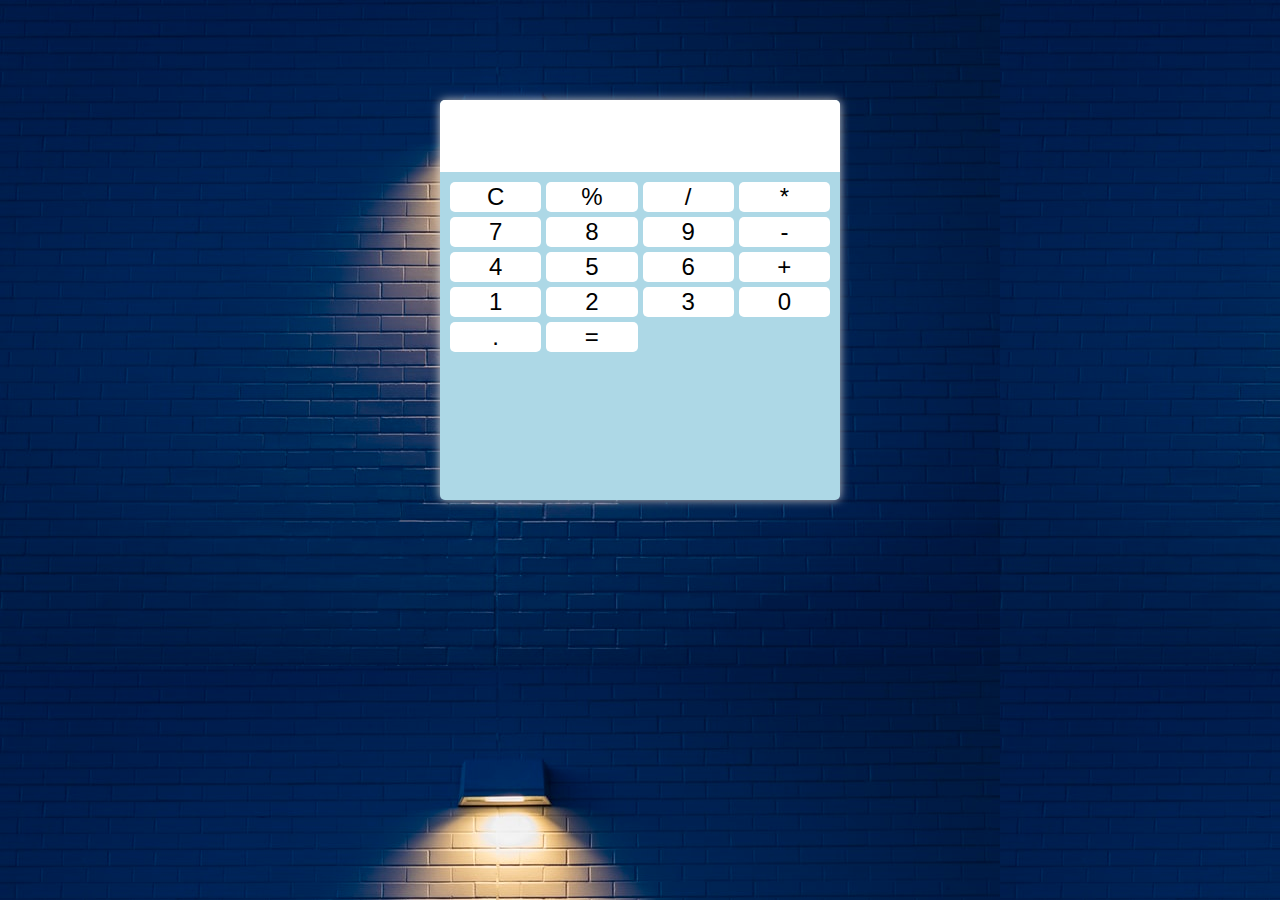
<file: Simple-calculator/index.html>
<!DOCTYPE html>
<html>
<head>
    <title>Simple Calculator</title>
    <link rel="stylesheet" type="text/css" href="style.css">
</head>
<body>
    <div class="calculator">
        <div class="display">
            <input type="text" id="result" readonly>
        </div>
        <div class="buttons">
            <button onclick="clearResult()">C</button>
            <button onclick="getResult('%')">%</button>
            <button onclick="getResult('/')">/</button>
            <button onclick="getResult('*')">*</button>
            <button onclick="getResult('7')">7</button>
            <button onclick="getResult('8')">8</button>
            <button onclick="getResult('9')">9</button>
            <button onclick="getResult('-')">-</button>
            <button onclick="getResult('4')">4</button>
            <button onclick="getResult('5')">5</button>
            <button onclick="getResult('6')">6</button>
            <button onclick="getResult('+')">+</button>
            <button onclick="getResult('1')">1</button>
            <button onclick="getResult('2')">2</button>
            <button onclick="getResult('3')">3</button>
            <button onclick="getResult('0')">0</button>
            <button onclick="getResult('.')">.</button>
            <button onclick="calculateResult()">=</button>
        </div>
    </div>
    <script src="script.js"></script>
</body>
</html>
</file>
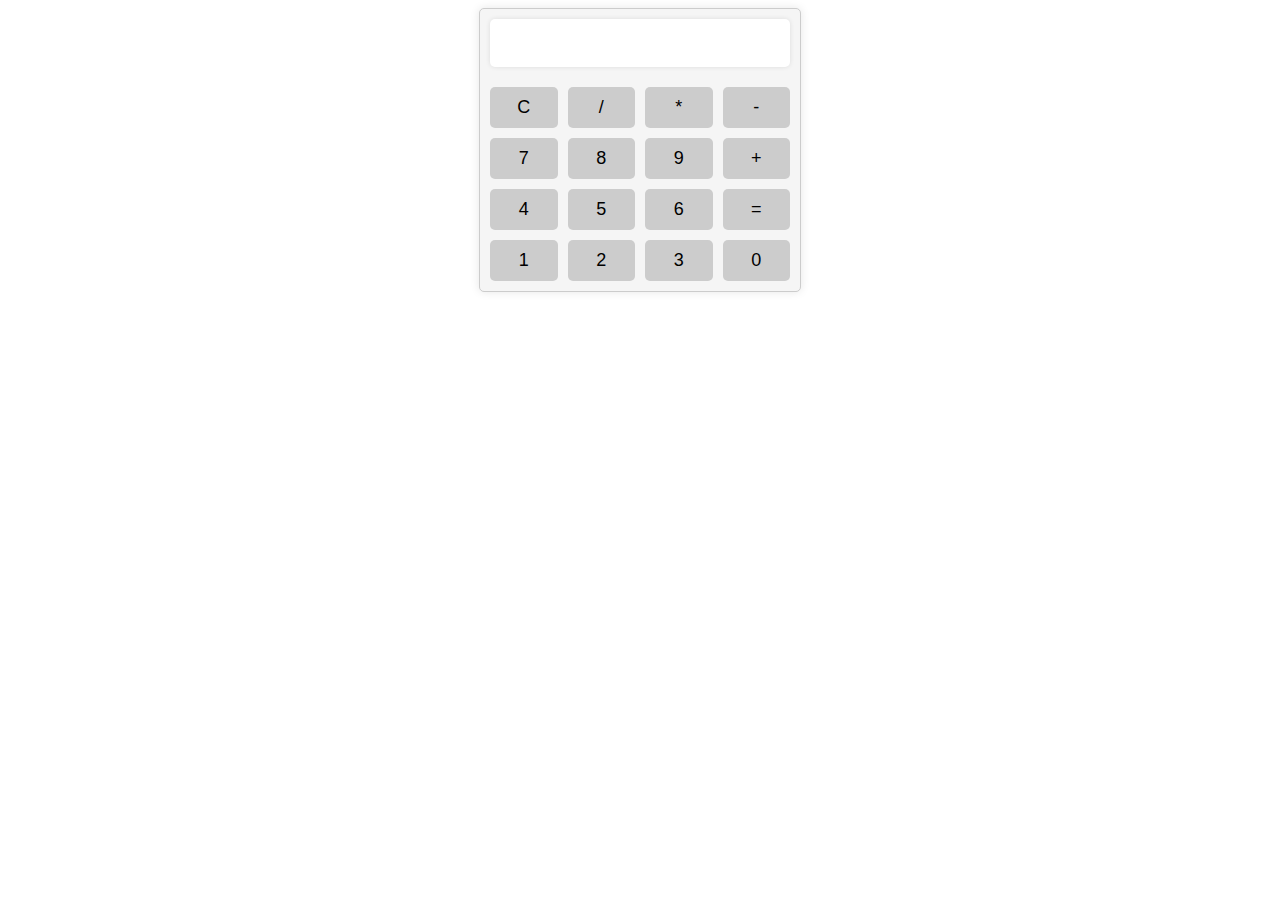
<file: Simple-calculator/cal.html>
<!DOCTYPE html>
<html>
  <head>
    <title>Calculator</title>
    <style>
     /* Calculator styles */
.calculator {
  width: 300px;
  margin: 0 auto;
  border: 1px solid #ccc;
  border-radius: 5px;
  padding: 10px;
  display: grid;
  grid-template-columns: repeat(4, 1fr);
  grid-gap: 10px;
  background-color: #f5f5f5;
  box-shadow: 0 0 10px rgba(0, 0, 0, 0.1);
}

.calculator input {
  grid-column: 1 / -1;
  margin-bottom: 10px;
  padding: 10px;
  font-size: 24px;
  border-radius: 5px;
  border: none;
  background-color: #fff;
  text-align: right;
  box-shadow: 0 0 5px rgba(0, 0, 0, 0.1);
}

.calculator button {
  padding: 10px;
  font-size: 18px;
  border-radius: 5px;
  border: none;
  background-color: #ccc;
  cursor: pointer;
  transition: background-color 0.2s ease-in-out;
}

.calculator button:hover {
  background-color: #ddd;
}

.calculator button:active {
  background-color: #bbb;
}

.calculator button.operator {
  background-color: #f90;
  color: #fff;
}

.calculator button.operator:hover {
  background-color: #e80;
}

.calculator button.operator:active {
  background-color: #d70;
}

.calculator button.clear {
  background-color: #f00;
  color: #fff;
}

.calculator button.clear:hover {
  background-color: #e00;
}

.calculator button.clear:active {
  background-color: #d00;
}
      }
    </style>
  </head>
  <body>
    <div class="calculator">
      <input type="text" id="result" disabled>
      <button onclick="clearResult()">C</button>
      <button onclick="appendToResult('/')">/</button>
      <button onclick="appendToResult('*')">*</button>
      <button onclick="appendToResult('-')">-</button>
      <button onclick="appendToResult('7')">7</button>
      <button onclick="appendToResult('8')">8</button>
      <button onclick="appendToResult('9')">9</button>
      <button onclick="appendToResult('+')">+</button>
      <button onclick="appendToResult('4')">4</button>
      <button onclick="appendToResult('5')">5</button>
      <button onclick="appendToResult('6')">6</button>
      <button onclick="calculateResult()">=</button>
      <button onclick="appendToResult('1')">1</button>
      <button onclick="appendToResult('2')">2</button>
      <button onclick="appendToResult('3')">3</button>
      <button onclick="appendToResult('0')">0</button>
    </div>
    <script>
      // Calculator logic
      function appendToResult(value) {
        document.getElementById('result').value += value;
      }
      function clearResult() {
        document.getElementById('result').value = '';
      }
      function calculateResult() {
        var result = eval(document.getElementById('result').value);
        document.getElementById('result').value = result;
      }
    </script>
  </body>
</html>
</file>
<file: Simple-calculator/style.css>
body{
	background-color: lightgreen;
	background-image: url("bag.jpg");
}
.calculator {
    margin: 100px auto;
    width: 400px;
	height: 400px;
    background-color: lightblue;
    border-radius: 5px;
    box-shadow: 0px 0px 10px #ccc;
}

.display {
    padding: 10px;
    background-color: #fff;
    border-radius: 5px 5px 0px 0px;
}

.display input {
    width: 100%;
    height: 50px;
    font-size: 24px;
    text-align: right;
    border: none;
}

.buttons {
    display: grid;
    grid-template-columns: repeat(4, 1fr);
    grid-gap: 5px;
    padding: 10px;
}

.buttons button {
    background-color: #fff;
    border: none;
    border-radius: 5px;
    font-size: 24px;
    cursor: pointer;
}

.buttons button:hover {
    background-color: #ccc;
}
</file>
